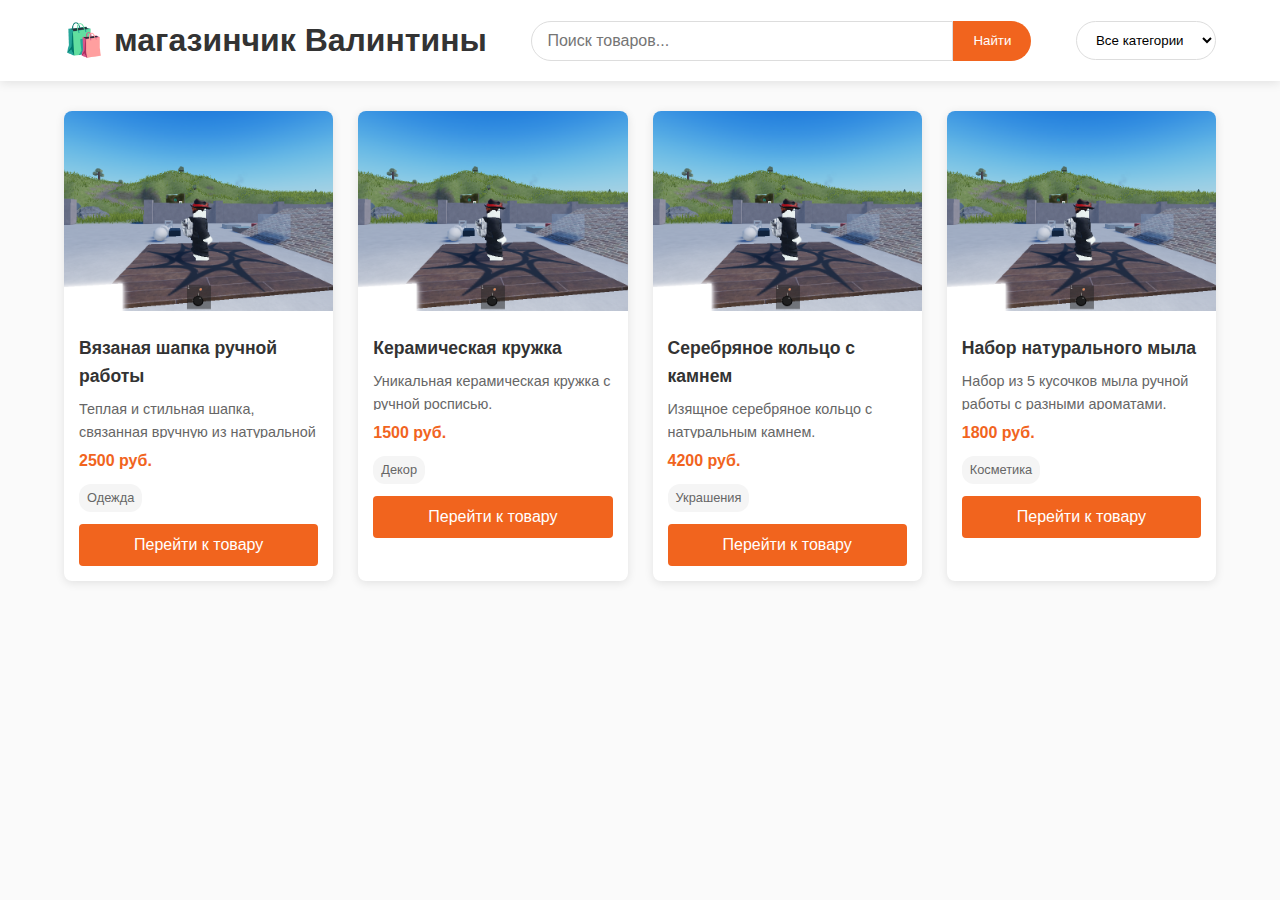
<file: index.html>
<!DOCTYPE html>
<html lang="ru">
<head>
    <meta charset="UTF-8">
    <meta name="viewport" content="width=device-width, initial-scale=1.0">
    <title>Магазин товаров ручной работы</title>
    <link rel="stylesheet" href="style.css">
</head>
<body>
    <header>
        <div class="header-container">
            <div class="logo" id="secretLogin">
                <span>🛍️</span>
                <h1>магазинчик Валинтины</h1>
            </div>
            <div class="search-bar">
                <input type="text" id="searchInput" placeholder="Поиск товаров...">
                <button onclick="searchProducts()">Найти</button>
            </div>
            <div class="filters">
                <select id="categoryFilter" onchange="filterProducts()">
                    <option value="">Все категории</option>
                    <option value="Украшения">Украшения</option>
                    <option value="Декор">Декор</option>
                    <option value="Одежда">Одежда</option>
                    <option value="Косметика">Косметика</option>
                </select>
            </div>
        </div>
    </header>

    <main>
        <div class="products-container" id="productsContainer">
            <!-- Карточки товаров будут здесь -->
        </div>
    </main>

    <div id="loginModal" class="modal">
        <div class="modal-content">
            <h2>Вход в админ-панель</h2>
            <input type="text" id="adminLogin" placeholder="Логин">
            <input type="password" id="adminPassword" placeholder="Пароль">
            <button onclick="checkAdminLogin()">Войти</button>
            <span class="close" onclick="closeLoginModal()">&times;</span>
        </div>
    </div>

    <script src="script.js"></script>
    <script>
        // Инициализация клиентской части
        document.addEventListener('DOMContentLoaded', function() {
            renderProducts(products);
            setupSecretLogin();
        });
    </script>
</body>
</html>
</file>
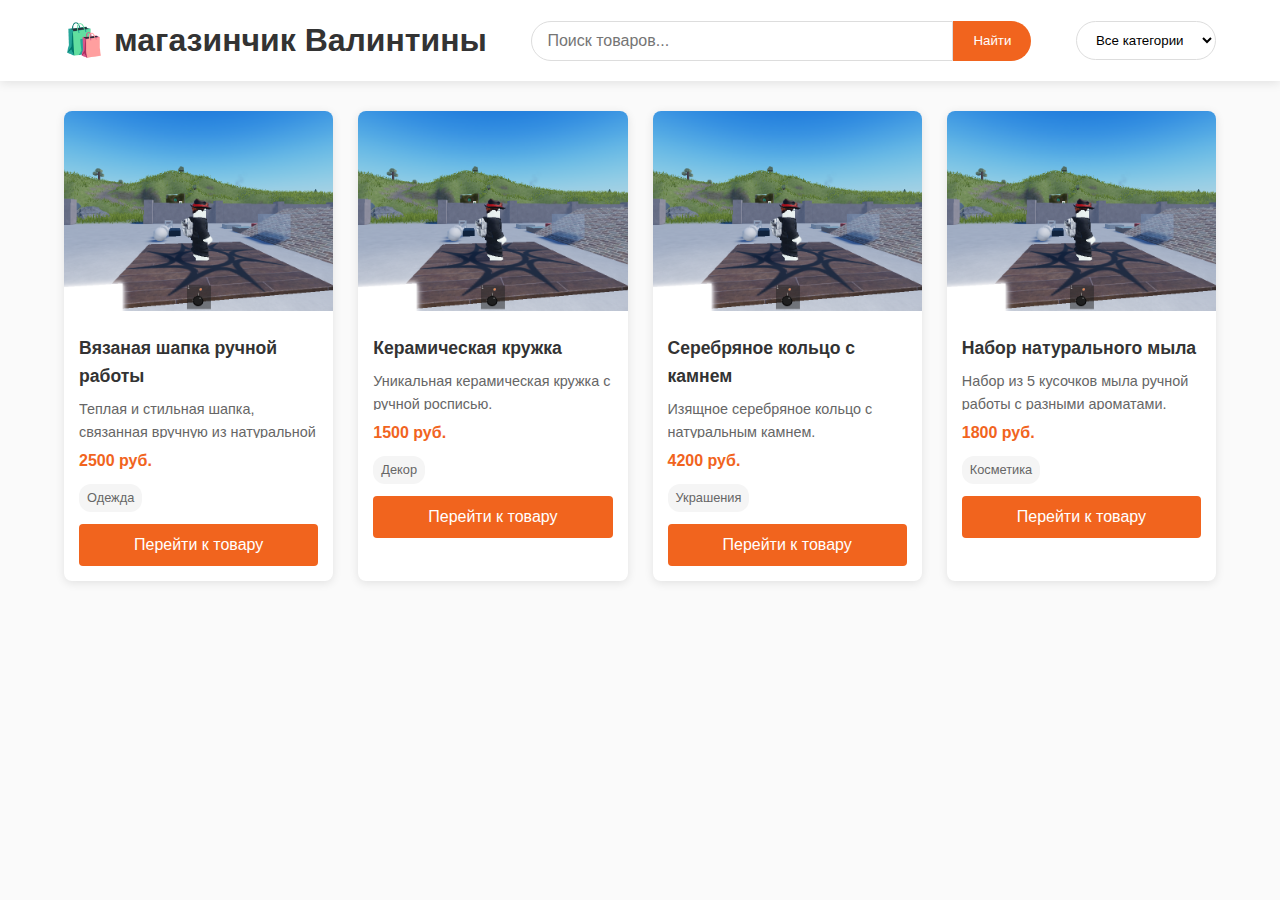
<file: admin.html>
<!DOCTYPE html>
<html lang="ru">
<head>
    <meta charset="UTF-8">
    <meta name="viewport" content="width=device-width, initial-scale=1.0">
    <title>Админ-панель - Магазин товаров ручной работы</title>
    <link rel="stylesheet" href="style.css">
</head>
<body>
    <header>
        <div class="header-container">
            <div class="logo">
                <span>🛍️</span>
                <h1>Панель администратора</h1>
            </div>
            <nav>
                <button onclick="showSection('stats')">Статистика</button>
                <button onclick="showSection('products')">Управление товарами</button>
                <button onclick="logout()">Выйти</button>
            </nav>
        </div>
    </header>

    <main>
        <section id="statsSection" class="admin-section">
            <h2>Статистика переходов</h2>
            <div class="stats-container">
                <div class="stat-card">
                    <h3>Всего переходов</h3>
                    <p id="totalClicks">0</p>
                </div>
                <div class="stat-card">
                    <h3>Самая популярная категория</h3>
                    <p id="popularCategory">-</p>
                </div>
                <div class="stat-card">
                    <h3>Самый популярный товар</h3>
                    <p id="popularProduct">-</p>
                </div>
            </div>
            
            <div class="clicks-list">
                <h3>История переходов</h3>
                <table id="clicksTable">
                    <thead>
                        <tr>
                            <th>Товар</th>
                            <th>Категория</th>
                            <th>Время перехода</th>
                        </tr>
                    </thead>
                    <tbody>
                        <!-- Данные о кликах будут здесь -->
                    </tbody>
                </table>
            </div>
        </section>

        <section id="productsSection" class="admin-section" style="display:none;">
            <h2>Управление товарами</h2>
            <button onclick="showProductModal()" class="add-product-btn">+ Добавить товар</button>
            
            <div class="admin-products-container" id="adminProductsContainer">
                <!-- Карточки товаров для администрирования -->
            </div>
        </section>
    </main>

    <!-- Модальное окно для добавления/редактирования товара -->
    <div id="productModal" class="modal">
        <div class="modal-content">
            <h2 id="modalTitle">Добавить товар</h2>
            <input type="text" id="productName" placeholder="Название товара">
            <textarea id="productDescription" placeholder="Описание товара"></textarea>
            <input type="text" id="productPrice" placeholder="Цена">
            <input type="text" id="productCategory" placeholder="Категория">
            <input type="text" id="productImage" placeholder="URL изображения">
            <input type="text" id="productLink" placeholder="Ссылка для перехода">
            <div class="modal-buttons">
                <button onclick="saveProduct()">Сохранить</button>
                <button onclick="closeProductModal()" class="cancel-btn">Отмена</button>
            </div>
            <span class="close" onclick="closeProductModal()">&times;</span>
        </div>
    </div>

    <script src="script.js"></script>
    <script>
        // Инициализация админ-панели
        document.addEventListener('DOMContentLoaded', function() {
            if (!isLoggedIn()) {
                window.location.href = 'index.html';
                return;
            }
            
            showSection('stats');
            renderAdminProducts();
            updateStats();
        });
    </script>
</body>
</html>
</file>
<file: style.css>
* {
    margin: 0;
    padding: 0;
    box-sizing: border-box;
    font-family: 'Helvetica Neue', Arial, sans-serif;
}

body {
    background-color: #fafafa;
    color: #333;
    line-height: 1.6;
}

.header-container {
    display: flex;
    justify-content: space-between;
    align-items: center;
    padding: 15px 5%;
    background-color: #fff;
    box-shadow: 0 2px 10px rgba(0, 0, 0, 0.1);
    flex-wrap: wrap;
}

.logo {
    display: flex;
    align-items: center;
    cursor: pointer;
}

.logo span {
    font-size: 2rem;
    margin-right: 10px;
}

.search-bar {
    display: flex;
    margin: 0 20px;
    flex-grow: 1;
    max-width: 500px;
}

.search-bar input {
    padding: 10px 15px;
    border: 1px solid #ddd;
    border-radius: 24px 0 0 24px;
    width: 100%;
    font-size: 1rem;
}

.search-bar button {
    padding: 10px 20px;
    background-color: #f1641e;
    color: white;
    border: none;
    border-radius: 0 24px 24px 0;
    cursor: pointer;
}

.filters select {
    padding: 10px 15px;
    border: 1px solid #ddd;
    border-radius: 24px;
    background-color: white;
}

.products-container {
    display: grid;
    grid-template-columns: repeat(auto-fill, minmax(250px, 1fr));
    gap: 25px;
    padding: 30px 5%;
}

.admin-products-container {
    display: grid;
    grid-template-columns: repeat(auto-fill, minmax(300px, 1fr));
    gap: 20px;
    padding: 20px 0;
}

.product-card {
    background: white;
    border-radius: 8px;
    overflow: hidden;
    box-shadow: 0 2px 10px rgba(0, 0, 0, 0.1);
    transition: transform 0.3s ease, box-shadow 0.3s ease;
}

.product-card:hover {
    transform: translateY(-5px);
    box-shadow: 0 5px 15px rgba(0, 0, 0, 0.15);
}

.product-image {
    width: 100%;
    height: 200px;
    object-fit: cover;
}

.product-info {
    padding: 15px;
}

.product-title {
    font-size: 1.1rem;
    font-weight: 600;
    margin-bottom: 8px;
    color: #333;
}

.product-description {
    color: #666;
    font-size: 0.9rem;
    margin-bottom: 10px;
    height: 40px;
    overflow: hidden;
}

.product-price {
    font-weight: bold;
    color: #f1641e;
    margin-bottom: 10px;
}

.product-category {
    display: inline-block;
    background: #f5f5f5;
    padding: 4px 8px;
    border-radius: 12px;
    font-size: 0.8rem;
    color: #666;
    margin-bottom: 12px;
}

.product-link {
    display: block;
    text-align: center;
    background: #f1641e;
    color: white;
    padding: 8px;
    border-radius: 4px;
    text-decoration: none;
    transition: background 0.3s ease;
}

.product-link:hover {
    background: #d45315;
}

/* Модальные окна */
.modal {
    display: none;
    position: fixed;
    top: 0;
    left: 0;
    width: 100%;
    height: 100%;
    background: rgba(0, 0, 0, 0.7);
    z-index: 100;
    justify-content: center;
    align-items: center;
}

.modal-content {
    background: white;
    padding: 25px;
    border-radius: 8px;
    width: 90%;
    max-width: 500px;
    box-shadow: 0 5px 25px rgba(0, 0, 0, 0.2);
    position: relative;
}

.modal-content h2 {
    margin-bottom: 20px;
    color: #333;
    text-align: center;
}

.modal-content input,
.modal-content textarea {
    width: 100%;
    padding: 12px;
    margin-bottom: 15px;
    border: 1px solid #ddd;
    border-radius: 4px;
    font-size: 1rem;
}

.modal-content textarea {
    min-height: 100px;
    resize: vertical;
}

.modal-buttons {
    display: flex;
    justify-content: space-between;
    margin-top: 15px;
}

.modal-buttons button {
    padding: 10px 20px;
    border: none;
    border-radius: 4px;
    cursor: pointer;
}

.modal-buttons button:first-child {
    background: #f1641e;
    color: white;
}

.cancel-btn {
    background: #ddd;
    color: #333;
}

.close {
    position: absolute;
    top: 15px;
    right: 15px;
    font-size: 1.5rem;
    cursor: pointer;
}

/* Админ-панель */
.admin-section {
    padding: 30px 5%;
}

.stats-container {
    display: grid;
    grid-template-columns: repeat(auto-fit, minmax(200px, 1fr));
    gap: 20px;
    margin-bottom: 30px;
}

.stat-card {
    background: white;
    padding: 20px;
    border-radius: 8px;
    box-shadow: 0 2px 10px rgba(0, 0, 0, 0.1);
    text-align: center;
}

.stat-card h3 {
    color: #666;
    font-size: 0.9rem;
    margin-bottom: 10px;
}

.stat-card p {
    font-size: 1.8rem;
    font-weight: bold;
    color: #f1641e;
}

.clicks-list {
    background: white;
    padding: 20px;
    border-radius: 8px;
    box-shadow: 0 2px 10px rgba(0, 0, 0, 0.1);
}

.clicks-list h3 {
    margin-bottom: 15px;
}

.clicks-list table {
    width: 100%;
    border-collapse: collapse;
}

.clicks-list th,
.clicks-list td {
    padding: 12px;
    text-align: left;
    border-bottom: 1px solid #eee;
}

.clicks-list th {
    background-color: #f8f8f8;
    font-weight: 600;
}

.add-product-btn {
    background: #f1641e;
    color: white;
    border: none;
    padding: 12px 20px;
    border-radius: 4px;
    cursor: pointer;
    margin-bottom: 20px;
}

.admin-product-card {
    background: white;
    padding: 15px;
    border-radius: 8px;
    box-shadow: 0 2px 10px rgba(0, 0, 0, 0.1);
}

.admin-product-card h3 {
    margin-bottom: 10px;
}

.admin-product-actions {
    display: flex;
    justify-content: space-between;
    margin-top: 15px;
}

.admin-product-actions button {
    padding: 8px 15px;
    border: none;
    border-radius: 4px;
    cursor: pointer;
}

.edit-btn {
    background: #4a90e2;
    color: white;
}

.delete-btn {
    background: #e74c3c;
    color: white;
}

/* Адаптивность */
@media (max-width: 768px) {
    .header-container {
        flex-direction: column;
        align-items: stretch;
    }
    
    .logo {
        margin-bottom: 15px;
        justify-content: center;
    }
    
    .search-bar {
        margin: 0 0 15px 0;
        max-width: 100%;
    }
    
    .products-container {
        grid-template-columns: repeat(auto-fill, minmax(200px, 1fr));
        padding: 20px 3%;
    }
    
    .stats-container {
        grid-template-columns: 1fr;
    }
}
</file>
